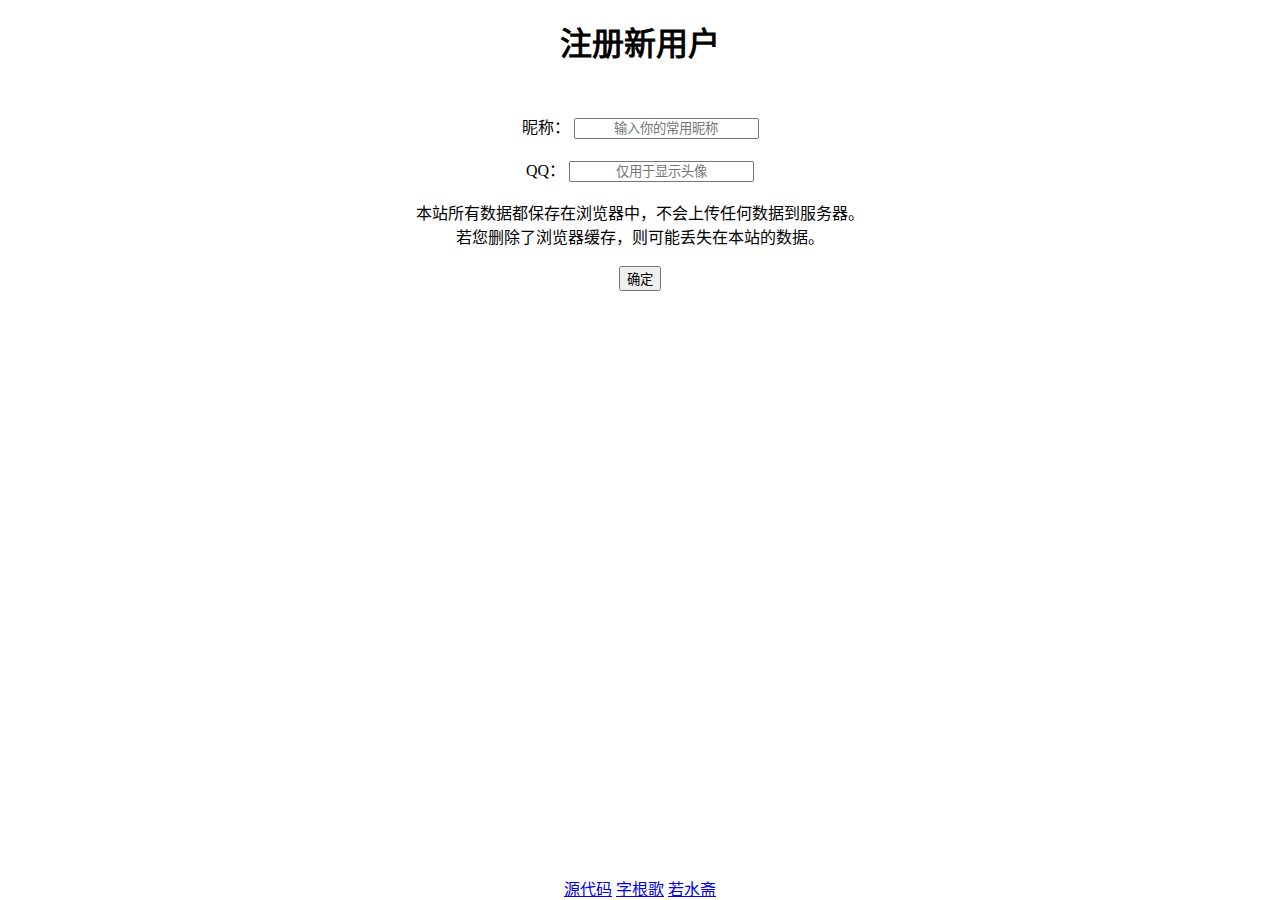
<file: index.html>
<!DOCTYPE html PUBLIC "-//W3C//DTD HTML 4.0 Transitional//EN">
<html xmlns="http://www.w3.org/1999/xhtml" lang="zh-CN">

<head>
    <title>手指记忆-基于刻意练习的五笔输入法训练</title>
    <meta http-equiv="Content-Type" content="text/html; charset=utf-8">
    <meta http-equiv="X-UA-Compatible" content="IE=Edge">
    <meta name="keywords" content="刻意练习,五笔字根,五笔输入法" />
    <meta name="description" content="以刻意练习理论为指导、根据练习者掌握情况动态生成训练内容，优先训练练习者掌握不佳内容的五笔输入法训练系统。" />
    <link rel="stylesheet" href="statics/css/main.css" />
    <script type="text/javascript" src="statics/js/data.js"></script>
    <script type="text/javascript" src="statics/js/main.js"></script>
</head>

<body>

    <header>
        <br />
        <h1 id="title">个人中心</h1>
    </header>

    <main>
        <section id="profile">
            <img id="avatar" width="70px" height="70px" />
            <br />
            <big>欢迎，<span id="name">Werner</span></big>
            <br /><br />
            <div><button onclick="start();" id="start-button"></button></div>
            <br />
            <div>训练总时长：<span id="duration"></span></div>
            <div>训练总次数：<span id="times"></span>次</div>
            <div>当前位于：第<span id="level"></span>关</div>
            <br />
            <div>
                <button onclick="setting();">设置</button>
                <button onclick="custom();">自定义练习</button>
                <button onclick="logout();">注销</button>
            </div>
            <br />
            <div>关卡概览：</div>
            <ul id="list" class="list"></ul>
        </section>

        <section id="setting">
            <label for="name">昵称：</label>
            <input type="text" name="name" id="user-name" placeholder="输入你的常用昵称" />
            <br /><br />
            <label for="qq">QQ：</label>
            <input type="text" name="qq" id="user-qq" placeholder="仅用于显示头像" />
            <br /><br />
            本站所有数据都保存在浏览器中，不会上传任何数据到服务器。<br />
            若您删除了浏览器缓存，则可能丢失在本站的数据。<br />
            <br />
            <button onclick="submit();">确定</button>
        </section>

        <section id="ground">
            <div class="zigen" id="display"></div>
            <input type="text" name="name" id="input" autofocus="autofocus" autocomplete="off" />
            <br />
            <br />
            <div>本关进度：<span id="progress"></span></div>
            <br />
            <div>TOP：<span id="top-error" class="zigen"></span></div>
            <br />
            <button onclick="openProfile();">返回</button>
        </section>

        <section id="custom">
            <div>已添加的自定义练习：</div>
            <ul id="custom-list" class="list"></ul>
            <div>
                <button onclick="addCustom();">新增</button>
            	<button onclick="openProfile();">返回</button>
            </div>
            <br /><br />
            <div class="instructions">使用说明：在其他打字网站，如<a href="https://dazi.kukuw.com/" target="_balnk">酷酷网</a>，练习输入一篇文章后，可以把输错的汉字新建为自定义练习进行专门地练习。自定义练习不保存练习进度，每次点击“练习”都会重新开始，也不计入练习总次数和总时长。</div>
        </section>

        <section id="add-custom">
        	名称：<input id="new-name" placeholder="起个有意义的名字便于以后查找" type="text" style="width: 200px;">
        	<br /><br />
            <textarea id="new-characters" placeholder="将想要练习的文字复制粘贴到这里，有空格或换行也没关系" cols="60" rows="15"></textarea>
            <br /><br />
            <div>
                <button onclick="newCustom();">确定</button>
            	<button onclick="custom();">取消</button>
            </div>
        </section>
    </main>

    <footer>
        <a href="https://github.com/Werneror/FingerMemory" target="_blank">源代码</a>
        <a href="song.html" target="_blank">字根歌</a>
        <a href="https://blog.werner.wiki/" target="_blank">若水斋</a>
    </footer>

</body>

</html>
</file>
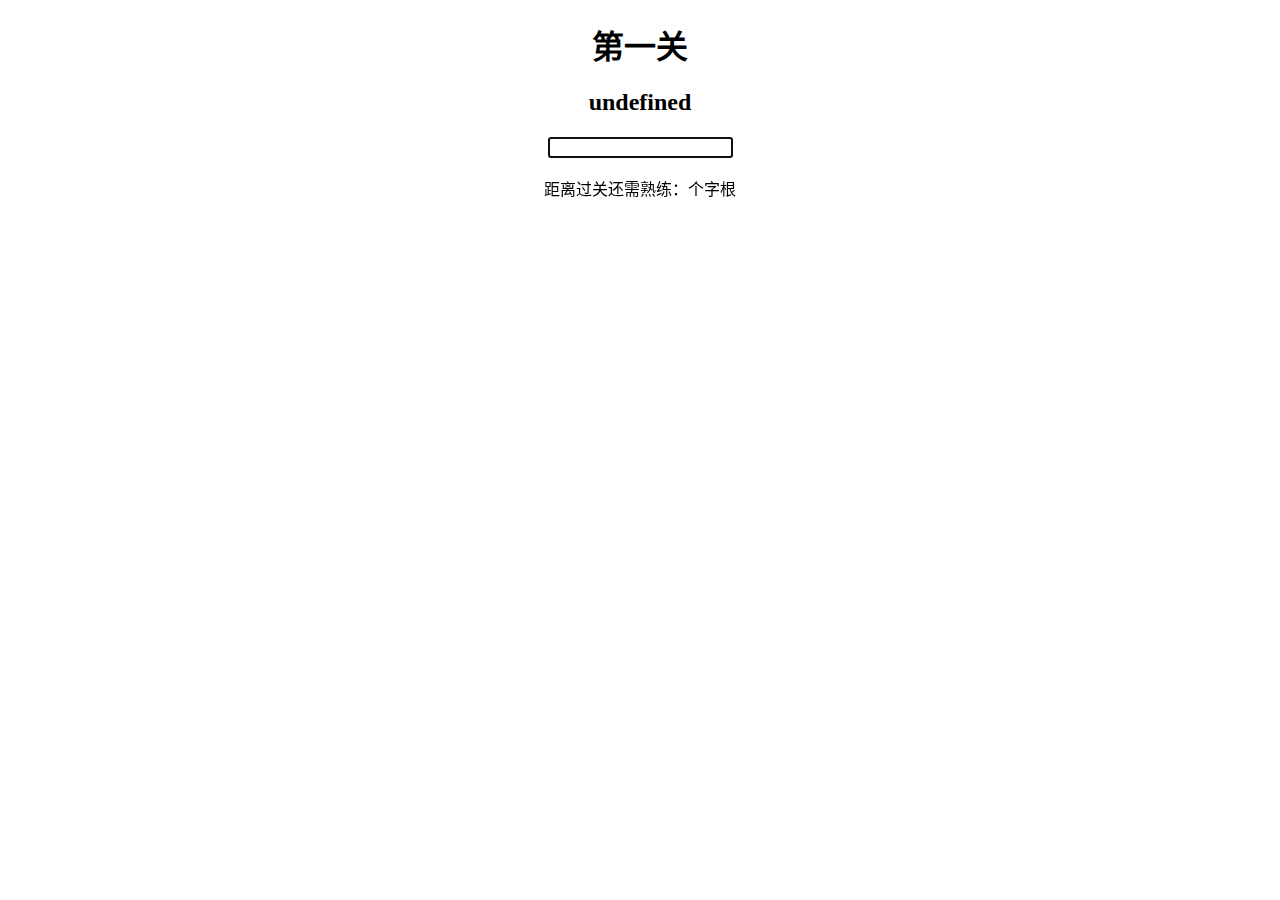
<file: level1.html>
<!DOCTYPE html PUBLIC "-//W3C//DTD XHTML 1.0 Transitional//EN" "http://www.w3.org/TR/xhtml1/DTD/xhtml1-strict.dtd">
<html xmlns="http://www.w3.org/1999/xhtml" lang="zh-CN">
<head>
    <title>第一关-字根输入-手指记忆</title>
    <meta http-equiv="Content-Type" content="text/html; charset=utf-8">
    <meta http-equiv="X-UA-Compatible" content="IE=Edge">
    <meta name="keywords" content="刻意练习,五笔字根,五笔输入法" />
    <meta name="description" content="以刻意练习理论为指导、根据练习者掌握情况动态生成训练内容，优先训练练习者掌握不佳内容的五笔输入法训练系统。" />
    <script type="text/javascript" src="statics/js/main.js"></script>
    <script type="text/javascript" src="statics/js/checkuser.js"></script>
    <script type="text/javascript" src="statics/js/level1.js"></script>
    <link rel="stylesheet" href="statics/css/zigen.css" />
    <style>
        .zigen{
            font-family: HanZiRootFont;
        }
        #input{
            text-align: center;
        }
    </style>
</head>
</head>
<body>
    <center>
        <h1>第一关</h1>
        <h2 class="zigen" id="display">一</h2>
        <input type="text" name="name" id="input" autofocus="autofocus" maxlength="1"/>
        <br />
        <br />
        <div>距离过关还需熟练：<span id="pass"></span>个字根</div>
    </center>
</body>
</html>
</file>
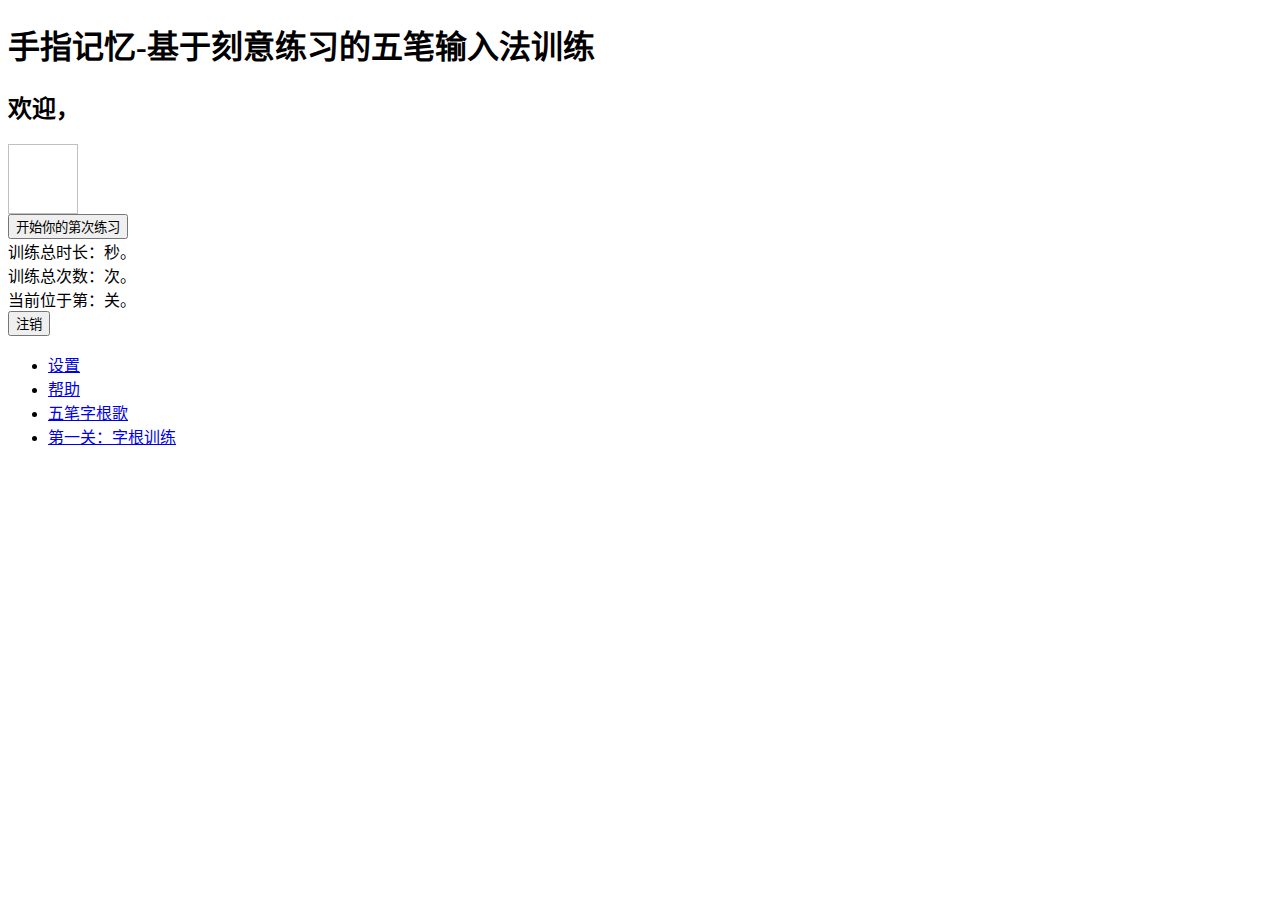
<file: profile.html>
<!DOCTYPE html PUBLIC "-//W3C//DTD XHTML 1.0 Transitional//EN" "http://www.w3.org/TR/xhtml1/DTD/xhtml1-strict.dtd">
<html xmlns="http://www.w3.org/1999/xhtml" lang="zh-CN">
<head>
    <title>手指记忆-基于刻意练习的五笔输入法训练</title>
    <meta http-equiv="Content-Type" content="text/html; charset=utf-8">
    <meta http-equiv="X-UA-Compatible" content="IE=Edge">
    <meta name="keywords" content="刻意练习,五笔字根,五笔输入法" />
    <meta name="description" content="以刻意练习理论为指导、根据练习者掌握情况动态生成训练内容，优先训练练习者掌握不佳内容的五笔输入法训练系统。" />
    <script type="text/javascript" src="statics/js/main.js"></script>
    <script type="text/javascript" src="statics/js/checkuser.js"></script>
    <script type="text/javascript" src="statics/js/profile.js"></script>
    <link rel="stylesheet" href="statics/css/zigen.css" />
</head>
<body>
    <h1>手指记忆-基于刻意练习的五笔输入法训练</h1>
    <h2>欢迎，<span id="name"></span></h2>
    <img id="avatar" width="70px" height="70px"/>
    <div><button onclick="start();">开始你的第<span id="times-add"></span>次练习</button></div>
    <div>训练总时长：<span id="duration"></span>秒。</div>
    <div>训练总次数：<span id="times"></span>次。</div>
    <div>当前位于第：<span id="level"></span>关。</div>
    <div><button onclick="logout();">注销</button></div>
    <ul>
        <li><a href="setting.html">设置</a></li>
        <li><a href="help.html">帮助</a></li>
        <li><a href="song.html">五笔字根歌</a></li>
        <li><a href="level1.html">第一关：字根训练</a></li>
    </ul>
</body>
</html>
</file>
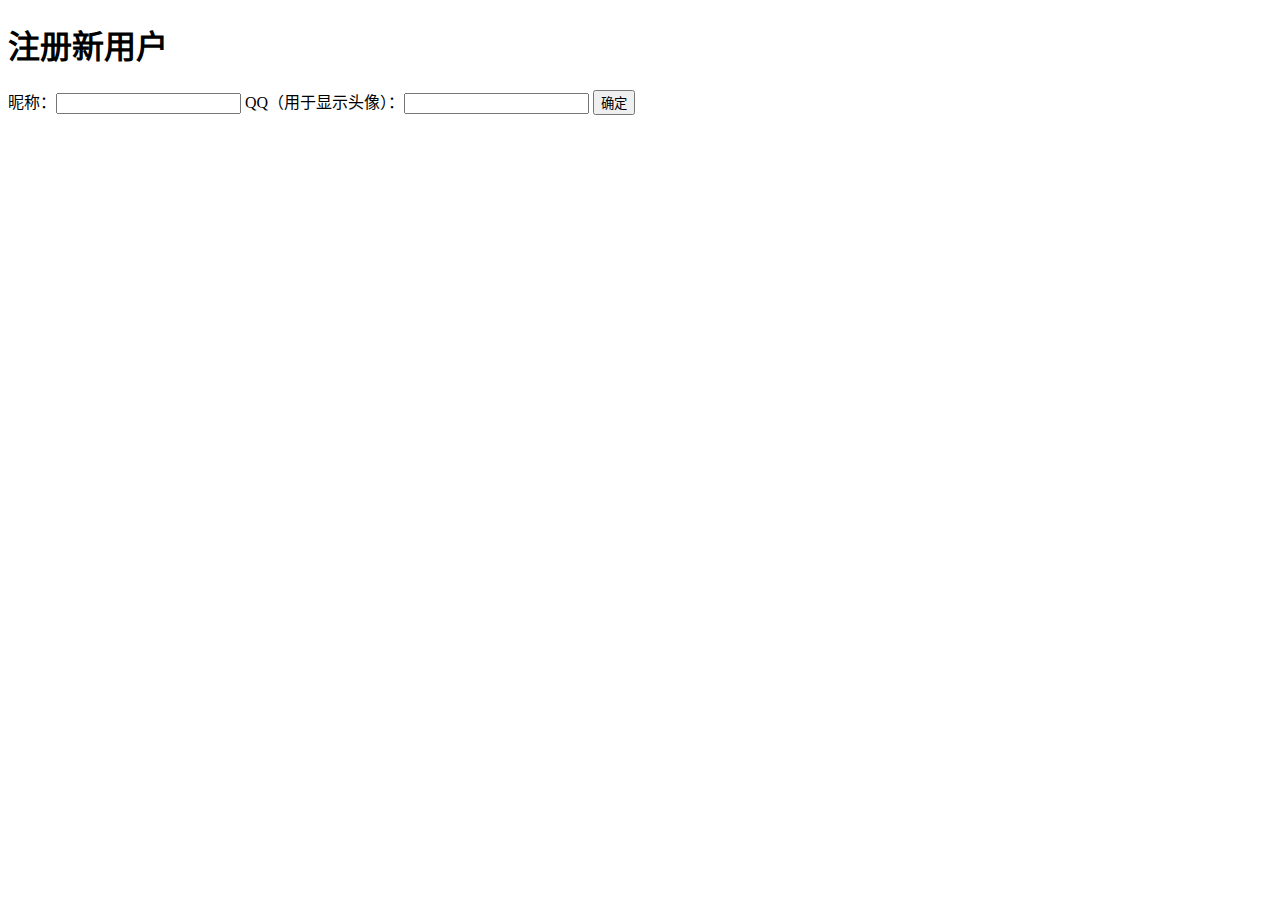
<file: register.html>
<!DOCTYPE html PUBLIC "-//W3C//DTD XHTML 1.0 Transitional//EN" "http://www.w3.org/TR/xhtml1/DTD/xhtml1-strict.dtd">
<html xmlns="http://www.w3.org/1999/xhtml" lang="zh-CN">
<head>
    <title>手指记忆-基于刻意练习的五笔输入法训练</title>
    <meta http-equiv="Content-Type" content="text/html; charset=utf-8">
    <meta http-equiv="X-UA-Compatible" content="IE=Edge">
    <meta name="keywords" content="刻意练习,五笔字根,五笔输入法" />
    <meta name="description" content="以刻意练习理论为指导、根据练习者掌握情况动态生成训练内容，优先训练练习者掌握不佳内容的五笔输入法训练系统。" />
    <script type="text/javascript" src="statics/js/main.js"></script>
    <script type="text/javascript" src="statics/js/register.js"></script>
    <link rel="stylesheet" href="statics/css/zigen.css" />
</head>
<body>
    <h1>注册新用户</h1>
    昵称：<input type="text" name="name" id="user-name"/>
    QQ（用于显示头像）：<input type="text" name="qq" id="user-qq"/>
    <button onclick="register();">确定</button>
</body>
</html>
</file>
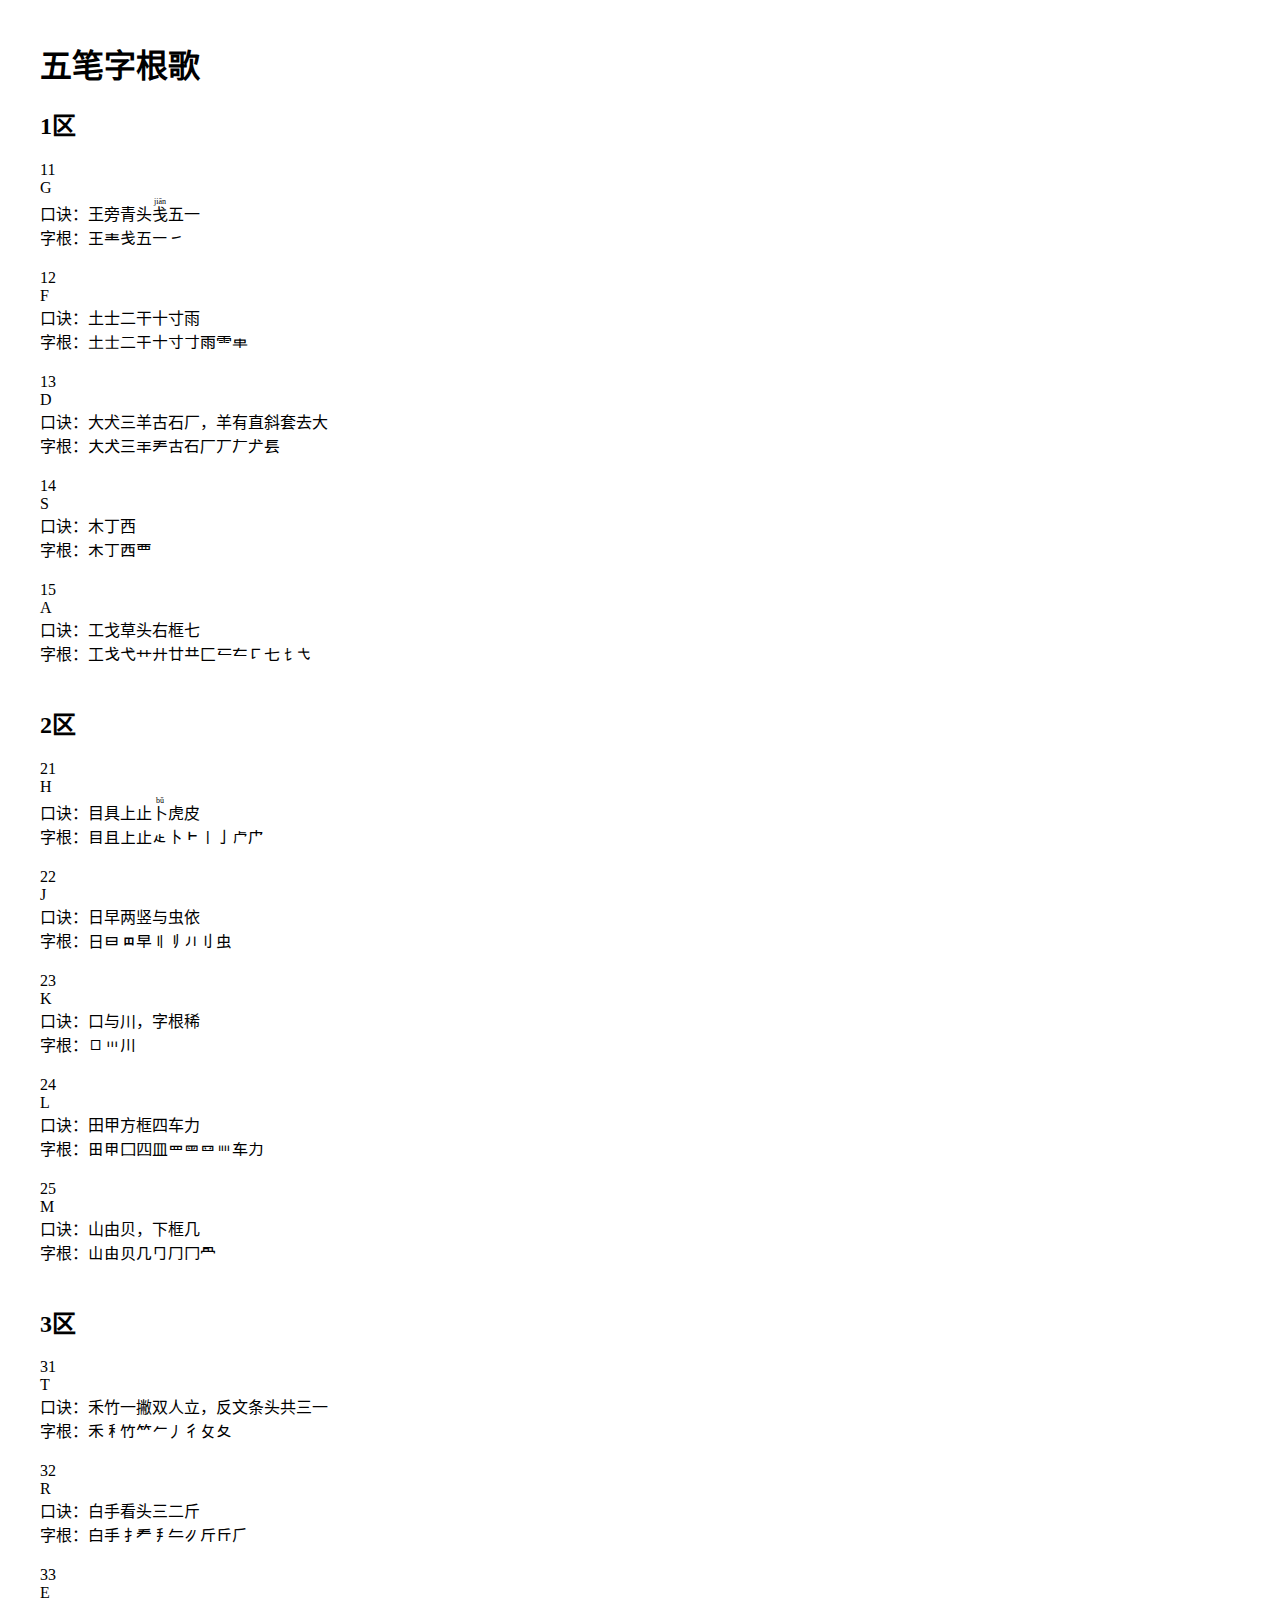
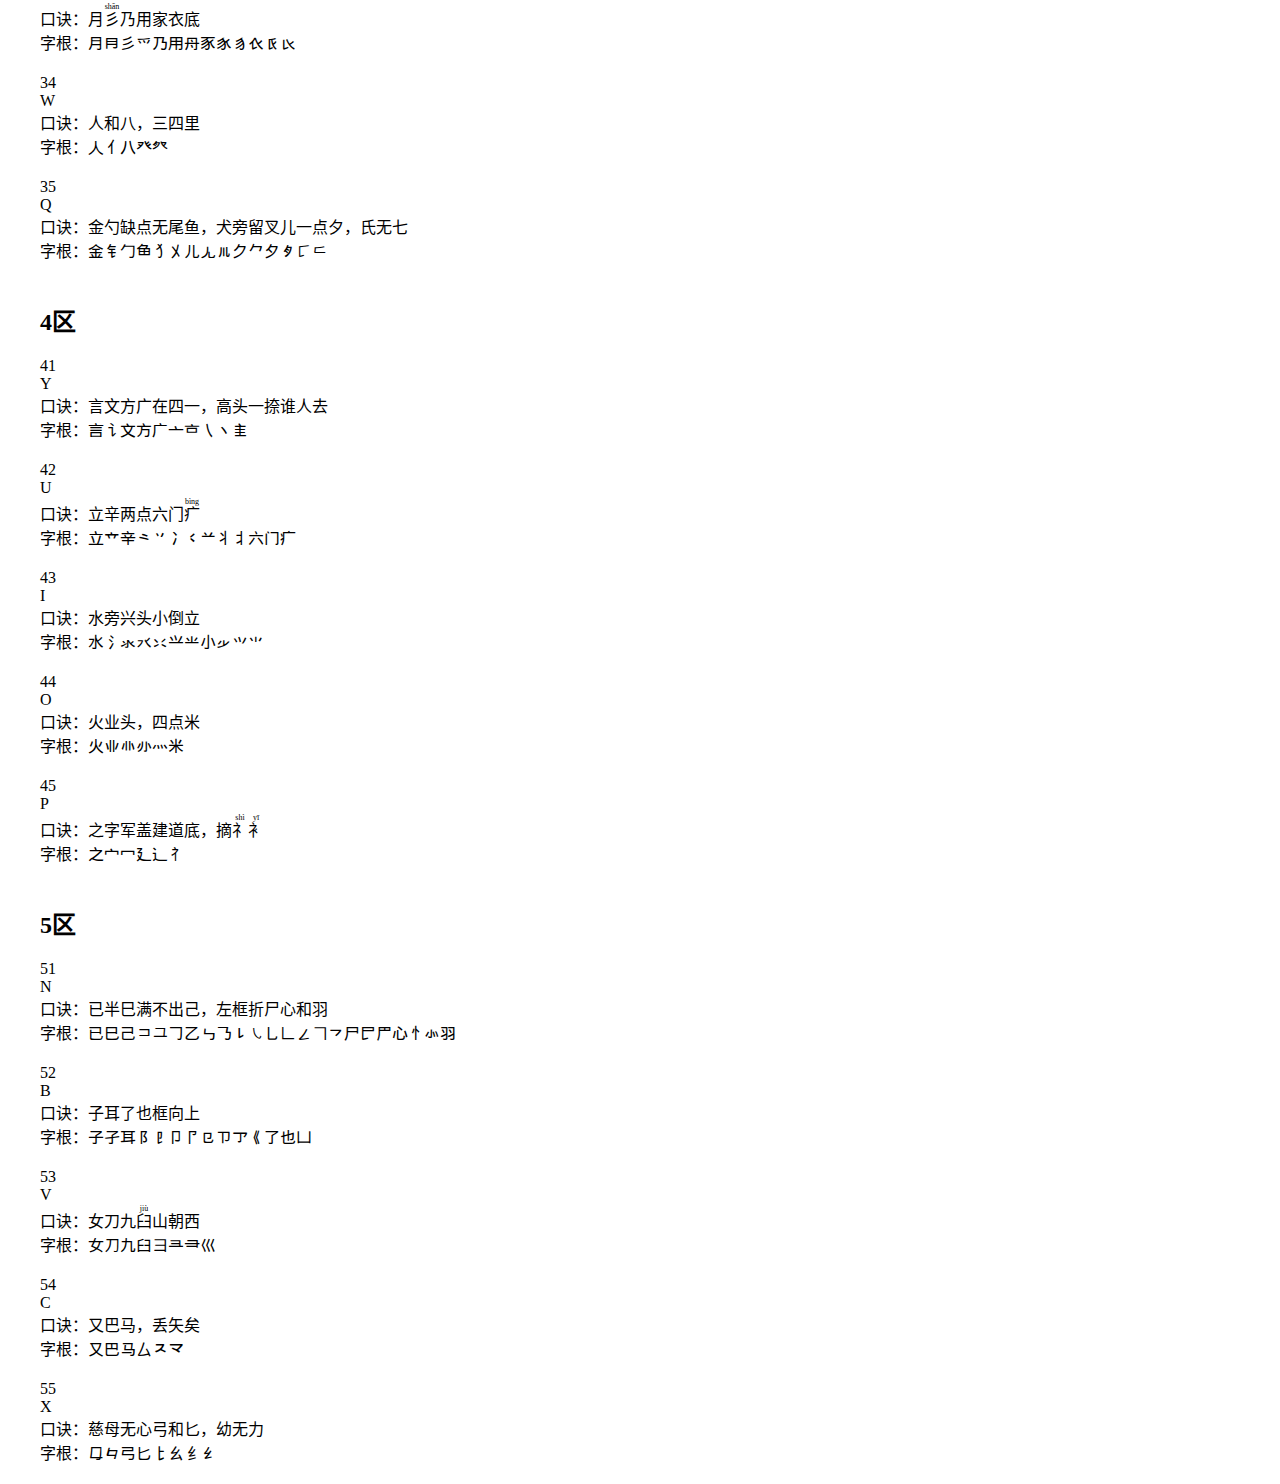
<file: song.html>
<!DOCTYPE html PUBLIC "-//W3C//DTD XHTML 1.0 Transitional//EN" "http://www.w3.org/TR/xhtml1/DTD/xhtml1-strict.dtd">
<html xmlns="http://www.w3.org/1999/xhtml" lang="zh-CN">
 <head>
  <title>五笔字根歌</title>
  <meta http-equiv="Content-Type" content="text/html; charset=utf-8" />
  <meta http-equiv="X-UA-Compatible" content="IE=Edge" />
  <meta name="keywords" content="刻意练习,五笔字根,五笔输入法,字根歌" />
  <meta name="description" content="以刻意练习理论为指导、根据练习者掌握情况动态生成训练内容，优先训练练习者掌握不佳内容的五笔输入法训练系统。" />
  <link rel="stylesheet" href="statics/css/main.css" />
  <style>
    html, body{
      margin: 20px;
      text-align: left;
    }
    .block {
      padding-bottom: 20px;
    }
  </style>
 </head>
 <body>

  <h1>五笔字根歌</h1>

  <h2>1区</h2>
  <div class="block">
   <div class="bianhao">11</div>
   <div class="zimu">G</div>
   <div class="koujue">口诀：王旁青头<ruby>戋<rt>jiān</rt></ruby>五一</div>
   <div class="zigen">字根：一丁丅丄丂七</div>
  </div>
  <div class="block">
   <div class="bianhao">12</div>
   <div class="zimu">F</div>
   <div class="koujue">口诀：土士二干十寸雨</div>
   <div class="zigen">字根：丐丑专丒丕丘丙世丗且</div>
  </div>
  <div class="block">
   <div class="bianhao">13</div>
   <div class="zimu">D</div>
   <div class="koujue">口诀：大犬三羊古石厂，羊有直斜套去大</div>
   <div class="zigen">字根：丠両两严並丢丣丨丩个丫丧</div>
  </div>
  <div class="block">
   <div class="bianhao">14</div>
   <div class="zimu">S</div>
   <div class="koujue">口诀：木丁西</div>
   <div class="zigen">字根：丰丱串丳</div>
  </div>
  <div class="block">
   <div class="bianhao">15</div>
   <div class="zimu">A</div>
   <div class="koujue">口诀：工戈草头右框七</div>
   <div class="zigen">字根：乀乁乂久乄乆乇乃么之乍义乊乌</div>
  </div>

  <h2>2区</h2>
  <div class="block">
   <div class="bianhao">21</div>
   <div class="zimu">H</div>
   <div class="koujue">口诀：目具上止<ruby>卜<rt>bǔ</rt></ruby>虎皮</div>
   <div class="zigen">字根：乐乒乗乘乙乕乖乓乔乑乚</div>
  </div>
  <div class="block">
   <div class="bianhao">22</div>
   <div class="zimu">J</div>
   <div class="koujue">口诀：日早两竖与虫依</div>
   <div class="zigen">字根：习乡乢乣乤乥书乧乨</div>
  </div>
  <div class="block">
   <div class="bianhao">23</div>
   <div class="zimu">K</div>
   <div class="koujue">口诀：口与川，字根稀</div>
   <div class="zigen">字根：买乱乲</div>
  </div>
  <div class="block">
   <div class="bianhao">24</div>
   <div class="zimu">L</div>
   <div class="koujue">口诀：田甲方框四车力</div>
   <div class="zigen">字根：亀亁亃亂亄亅了亇争予亊</div>
  </div>
  <div class="block">
   <div class="bianhao">25</div>
   <div class="zimu">M</div>
   <div class="koujue">口诀：山由贝，下框几</div>
   <div class="zigen">字根：亐云互亓五井亖亗</div>
  </div>

  <h2>3区</h2>
  <div class="block">
   <div class="bianhao">31</div>
   <div class="zimu">T</div>
   <div class="koujue">口诀：禾竹一撇双人立，反文条头共三一</div>
   <div class="zigen">字根：亠亡交亥亢亣亨亦产</div>
  </div>
  <div class="block">
   <div class="bianhao">32</div>
   <div class="zimu">R</div>
   <div class="koujue">口诀：白手看头三二斤</div>
   <div class="zigen">字根：亰亱亳亵亲亶亴亷亹亸</div>
  </div>
  <div class="block">
   <div class="bianhao">33</div>
   <div class="zimu">E</div>
   <div class="koujue">口诀：月<ruby>彡<rt>shān</rt></ruby>乃用家衣底</div>
   <div class="zigen">字根：什仁仃仅仆仄仂仇仈仌今仉介</div>
  </div>
  <div class="block">
   <div class="bianhao">34</div>
   <div class="zimu">W</div>
   <div class="koujue">口诀：人和八，三四里</div>
   <div class="zigen">字根：仐仑仒仓仔</div>
  </div>
  <div class="block">
   <div class="bianhao">35</div>
   <div class="zimu">Q</div>
   <div class="koujue">口诀：金勺缺点无尾鱼，犬旁留叉儿一点夕，氏无七</div>
   <div class="zigen">字根：仠仡令仨以仦仢代仧仩仪仫们仭仮</div>
  </div>

  <h2>4区</h2>
  <div class="block">
   <div class="bianhao">41</div>
   <div class="zimu">Y</div>
   <div class="koujue">口诀：言文方广在四一，高头一捺谁人去</div>
   <div class="zigen">字根：仰仱仲仳价仵件仴仸仹</div>
  </div>
  <div class="block">
   <div class="bianhao">42</div>
   <div class="zimu">U</div>
   <div class="koujue">口诀：立辛两点六门<ruby>疒<rt>bìng</rt></ruby></div>
   <div class="zigen">字根：伀企伅伃伇伆伋伄伉伊伂伌伈</div>
  </div>
  <div class="block">
   <div class="bianhao">43</div>
   <div class="zimu">I</div>
   <div class="koujue">口诀：水旁兴头小倒立</div>
   <div class="zigen">字根：伐伕休伓伒优会伔伖众伙</div>
   </div>
   <div class="block">
    <div class="bianhao">44</div>
    <div class="zimu">O</div>
    <div class="koujue">口诀：火业头，四点米</div>
    <div class="zigen">字根：传伡伢伤伣伥</div>
   </div>
   <div class="block">
    <div class="bianhao">45</div>
    <div class="zimu">P</div>
    <div class="koujue">口诀：之字军盖建道底，摘<ruby>礻<rt>shì</rt></ruby><ruby>衤<rt>yī</rt></ruby></div>
    <div class="zigen">字根：估伴伳伲伱伵</div>
   </div>

   <h2>5区</h2>
   <div class="block">
    <div class="bianhao">51</div>
    <div class="zimu">N</div>
    <div class="koujue">口诀：已半巳满不出己，左框折尸心和羽</div>
    <div class="zigen">字根：佀佁佂佃佄佌佋位低住佐佒体佔何佖佇佈佉但佑佊佅</div>
   </div>
   <div class="block">
    <div class="bianhao">52</div>
    <div class="zimu">B</div>
    <div class="koujue">口诀：子耳了也框向上</div>
    <div class="zigen">字根：你佡佨佥佬佦佩佧佪佫佤佢佣佭</div>
   </div>
   <div class="block">
    <div class="bianhao">53</div>
    <div class="zimu">V</div>
    <div class="koujue">口诀：女刀九<ruby>臼<rt>jiù</rt></ruby>山朝西</div>
    <div class="zigen">字根：佰佱佲佴併佶佷佳</div>
   </div>
   <div class="block">
    <div class="bianhao">54</div>
    <div class="zimu">C</div>
    <div class="koujue">口诀：又巴马，丢矢矣</div>
    <div class="zigen">字根：侀侄侅侃侁侂</div>
   </div>
   <div class="block">
    <div class="bianhao">55</div>
    <div class="zimu">X</div>
    <div class="koujue">口诀：慈母无心弓和匕，幼无力</div>
    <div class="zigen">字根：侓侔侕侖侗侒侐侑</div>
   </div>
  </div>
 </body>
</html>
</file>
<file: statics/css/main.css>
/* 字体 */
@font-face{
    font-family: "HanZiRootFont";
    font-style: normal;
    font-weight: 400;
    src: url("../font/HanZiRootFont.woff2") format("woff2"), url("../font/HanZiRootFont.ttf") format("ttf");
}

html, body{
    margin: 0;
    height: 100%;
    text-align: center;
}
header{
    margin-bottom: 50px;
}
footer{
    width: 100%;
    text-align: center;
    position: absolute;
    bottom: 0px;
}
input{
    text-align: center;
}
h1{
    margin: 0px;
}
.instructions {
    width: 450px;
    margin: auto;
}
.zigen{
    font-family: HanZiRootFont;
}
#setting, #ground, #custom, #add-custom {
    display: none;
}
#display {
    margin: 30px;
    font-size: 100px;
}

.list {
    padding-left: 0;
}
.list li {
    list-style: none;
}
</file>
<file: statics/css/zigen.css>
/* 字体 */
@font-face{
    font-family: "HanZiRootFont";
    font-style: normal;
    font-weight: 400;
    src: url("../font/HanZiRootFont.woff2") format("woff2"), url("../font/HanZiRootFont.ttf") format("ttf");
}

zigen2zimu = {'一': 'g', '丁': 'g', '丂': 'g', '七': 'g', '丄': 'g', '丅': 'g', '丐': 'f', '丑': 'f', '丒': 'f', '专': 'f', '且': 'f', '丕': 'f', '世': 'f', '丗': 'f', '丘': 'f', '丙': 'f', '丠': 'd', '両': 'd', '丢': 'd', '丣': 'd', '两': 'd', '严': 'd', '並': 'd', '丧': 'd', '丨': 'd', '丩': 'd', '个': 'd', '丫': 'd', '丰': 's', '丱': 's', '串': 's', '丳': 's', '乀': 'a', '乁': 'a', '乂': 'a', '乃': 'a', '乄': 'a', '久': 'a', '乆': 'a', '乇': 'a', '么': 'a', '义': 'a', '乊': 'a', '之': 'a', '乌': 'a', '乍': 'a', '乐': 'h', '乑': 'h', '乒': 'h', '乓': 'h', '乔': 'h', '乕': 'h', '乖': 'h', '乗': 'h', '乘': 'h', '乙': 'h', '乚': 'h', '习': 'j', '乡': 'j', '乢': 'j', '乣': 'j', '乤': 'j', '乥': 'j', '书': 'j', '乧': 'j', '乨': 'j', '买': 'k', '乱': 'k', '乲': 'k', '亀': 'l', '亁': 'l', '亂': 'l', '亃': 'l', '亄': 'l', '亅': 'l', '了': 'l', '亇': 'l', '予': 'l', '争': 'l', '亊': 'l', '亐': 'm', '云': 'm', '互': 'm', '亓': 'm', '五': 'm', '井': 'm', '亖': 'm', '亗': 'm', '亠': 't', '亡': 't', '亢': 't', '亣': 't', '交': 't', '亥': 't', '亦': 't', '产': 't', '亨': 't', '亰': 'r', '亱': 'r', '亲': 'r', '亳': 'r', '亴': 'r', '亵': 'r', '亶': 'r', '亷': 'r', '亸': 'r', '亹': 'r', '什': 'e', '仁': 'e', '仂': 'e', '仃': 'e', '仄': 'e', '仅': 'e', '仆': 'e', '仇': 'e', '仈': 'e', '仉': 'e', '今': 'e', '介': 'e', '仌': 'e', '仐': 'w', '仑': 'w', '仒': 'w', '仓': 'w', '仔': 'w', '仠': 'q', '仡': 'q', '仢': 'q', '代': 'q', '令': 'q', '以': 'q', '仦': 'q', '仧': 'q', '仨': 'q', '仩': 'q', '仪': 'q', '仫': 'q', '们': 'q', '仭': 'q', '仮': 'q', '仰': 'y', '仱': 'y', '仲': 'y', '仳': 'y', '仴': 'y', '仵': 'y', '件': 'y', '价': 'y', '仸': 'y', '仹': 'y', '伀': 'u', '企': 'u', '伂': 'u', '伃': 'u', '伄': 'u', '伅': 'u', '伆': 'u', '伇': 'u', '伈': 'u', '伉': 'u', '伊': 'u', '伋': 'u', '伌': 'u', '伐': 'i', '休': 'i', '伒': 'i', '伓': 'i', '伔': 'i', '伕': 'i', '伖': 'i', '众': 'i', '优': 'i', '伙': 'i', '会': 'i', '传': 'p', '伡': 'p', '伢': 'p', '伣': 'p', '伤': 'p', '伥': 'p', ' ': 'p', '估': 'p', '伱': 'p', '伲': 'p', '伳': 'p', '伴': 'p', '伵': 'p', '佀': 'n', '佁': 'n', '佂': 'n', '佃': 'n', '佄': 'n', '佅': 'n', '但': 'n', '佇': 'n', '佈': 'n', '佉': 'n', '佊': 'n', '佋': 'n', '佌': 'n', '位': 'n', '低': 'n', '住': 'n', '佐': 'n', '佑': 'n', '佒': 'n', '体': 'n', '佔': 'n', '何': 'n', '佖': 'n', '你': 'b', '佡': 'b', '佢': 'b', '佣': 'b', '佤': 'b', '佥': 'b', '佦': 'b', '佧': 'b', '佨': 'b', '佩': 'b', '佪': 'b', '佫': 'b', '佬': 'b', '佭': 'b', '佰': 'v', '佱': 'v', '佲': 'v', '佳': 'v', '佴': 'v', '併': 'v', '佶': 'v', '佷': 'v', '侀': 'c', '侁': 'c', '侂': 'c', '侃': 'c', '侄': 'c', '侅': 'c', '侐': 'x', '侑': 'x', '侒': 'x', '侓': 'x', '侔': 'x', '侕': 'x', '侖': 'x', '侗': 'x'};

zimu2zigen = {'g': '一丁丂七丄丅', 'f': '丐丑丒专且丕世丗丘丙', 'd': '丠両丢丣两严並丧丨丩个丫', 's': '丰丱串丳', 'a': '乀乁乂乃乄久乆乇么义乊之乌乍', 'h': '乐乑乒乓乔乕乖乗乘乙乚', 'j': '习乡乢乣乤乥书乧乨', 'k': '买乱乲', 'l': '亀亁亂亃亄亅了亇予争亊', 'm': '亐云互亓五井亖亗', 't': '亠亡亢亣交亥亦产亨', 'r': '亰亱亲亳亴亵亶亷亸亹', 'e': '什仁仂仃仄仅仆仇仈仉今介仌', 'w': '仐仑仒仓仔', 'q': '仠仡仢代令以仦仧仨仩仪仫们仭仮', 'y': '仰仱仲仳仴仵件价仸仹', 'u': '伀企伂伃伄伅伆伇伈伉伊伋伌', 'i': '伐休伒伓伔伕伖众优伙会', 'o': '传伡伢伣伤伥', 'p': '传伡伢伣伤伥 估伱伲伳伴伵', 'n': '佀佁佂佃佄佅但佇佈佉佊佋佌位低住佐佑佒体佔何佖', 'b': '你佡佢佣佤佥佦佧佨佩佪佫佬佭', 'v': '佰佱佲佳佴併佶佷', 'c': '侀侁侂侃侄侅', 'x': '侐侑侒侓侔侕侖侗'}
</file>
